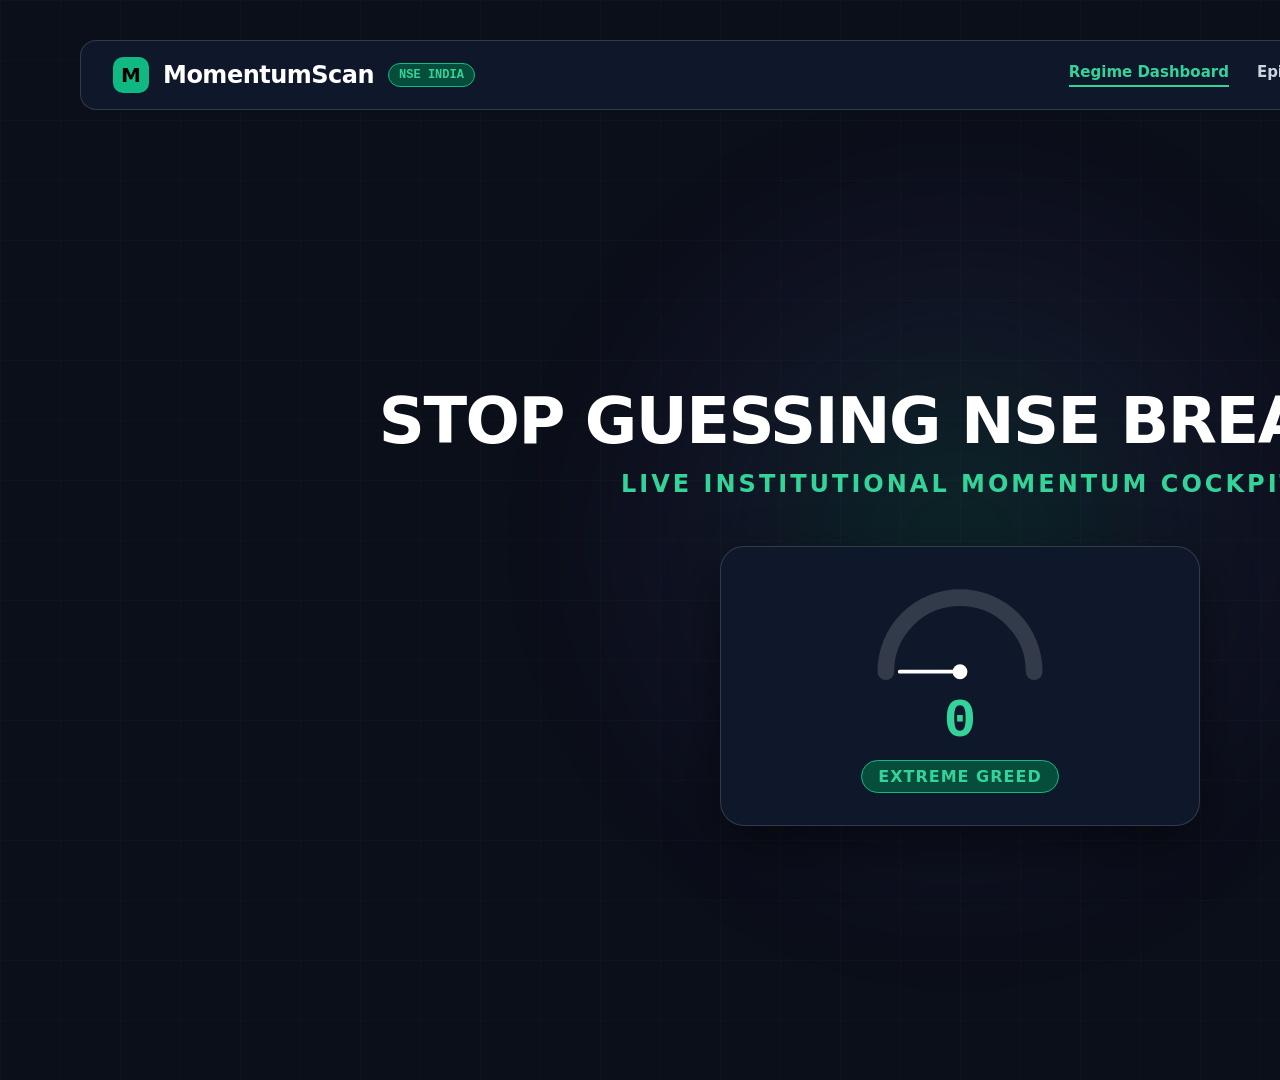
<file: brag-output/composition/index.html>
<!DOCTYPE html>
<html lang="en">
<head>
  <meta charset="UTF-8">
  <meta name="viewport" content="width=1920, height=1080, initial-scale=1.0">
  <title>MomentumScan Brag Video</title>
  <style>
    @font-face {
      font-family: 'Inter';
      font-style: normal;
      font-weight: 400 900;
      font-display: swap;
      src: local('Inter'), local('Inter-Regular'), system-ui, sans-serif;
    }

    * {
      box-sizing: border-box;
      margin: 0;
      padding: 0;
    }

    body {
      width: 1920px;
      height: 1080px;
      overflow: hidden;
      background: #0b0f19;
      color: #f8fafc;
      font-family: 'Inter', system-ui, sans-serif;
    }

    #app {
      width: 1920px;
      height: 1080px;
      position: relative;
      background: #0b0f19;
      overflow: hidden;
    }

    /* Ambient Background Effects */
    .bg-grid {
      position: absolute;
      inset: 0;
      background-image: 
        linear-gradient(to right, rgba(255, 255, 255, 0.03) 1px, transparent 1px),
        linear-gradient(to bottom, rgba(255, 255, 255, 0.03) 1px, transparent 1px);
      background-size: 60px 60px;
      opacity: 0.6;
    }

    .glow-aura {
      position: absolute;
      width: 800px;
      height: 800px;
      border-radius: 50%;
      background: radial-gradient(circle, rgba(16, 185, 129, 0.15) 0%, rgba(124, 58, 237, 0.05) 50%, transparent 70%);
      top: 50%;
      left: 50%;
      transform: translate(-50%, -50%);
      filter: blur(60px);
    }

    /* Header Nav Bar Mockup */
    .app-header {
      position: absolute;
      top: 40px;
      left: 80px;
      right: 80px;
      height: 70px;
      background: #0f172a;
      border: 1px solid rgba(255, 255, 255, 0.15);
      border-radius: 16px;
      display: flex;
      align-items: center;
      justify-content: space-between;
      padding: 0 32px;
      z-index: 10;
    }

    .logo-group {
      display: flex;
      align-items: center;
      gap: 14px;
    }

    .logo-icon {
      width: 36px;
      height: 36px;
      background: #10b981;
      border-radius: 10px;
      display: flex;
      align-items: center;
      justify-content: center;
      font-weight: 900;
      color: #000000;
      font-size: 20px;
    }

    .logo-text {
      font-size: 24px;
      font-weight: 800;
      letter-spacing: -0.5px;
      color: #ffffff;
    }

    .logo-badge {
      background: #064e3b;
      color: #34d399;
      border: 1px solid #10b981;
      padding: 4px 10px;
      border-radius: 20px;
      font-size: 12px;
      font-weight: 800;
      font-family: monospace;
    }

    .nav-items {
      display: flex;
      gap: 28px;
      font-size: 15px;
      font-weight: 700;
      color: #cbd5e1;
    }

    .nav-item.active {
      color: #34d399;
      border-bottom: 2px solid #34d399;
      padding-bottom: 4px;
    }

    /* Scene Containers */
    .scene {
      position: absolute;
      inset: 0;
      top: 130px;
      display: none;
      flex-direction: column;
      align-items: center;
      justify-content: center;
      padding: 40px 80px;
      opacity: 0;
      transform: scale(0.96);
      transition: opacity 0.4s ease-out, transform 0.4s ease-out;
    }

    .scene.active {
      display: flex;
      opacity: 1;
      transform: scale(1);
    }

    /* Scene 1: Hook & Speedometer */
    .hook-title {
      font-size: 64px;
      font-weight: 900;
      letter-spacing: -1.5px;
      margin-bottom: 12px;
      text-transform: uppercase;
      color: #ffffff;
      text-align: center;
    }

    .hook-subtitle {
      font-size: 24px;
      color: #34d399;
      font-weight: 800;
      margin-bottom: 48px;
      text-transform: uppercase;
      letter-spacing: 3px;
    }

    .dial-container {
      width: 480px;
      height: 280px;
      background: #0f172a;
      border: 1px solid rgba(255, 255, 255, 0.15);
      border-radius: 24px;
      padding: 32px;
      display: flex;
      flex-direction: column;
      align-items: center;
      position: relative;
      box-shadow: 0 20px 50px rgba(0, 0, 0, 0.5);
    }

    .dial-svg {
      width: 280px;
      height: 150px;
    }

    .dial-score {
      font-size: 54px;
      font-weight: 900;
      color: #34d399;
      font-family: monospace;
      margin-top: 10px;
    }

    .dial-label {
      background: #064e3b;
      color: #34d399;
      border: 1px solid #10b981;
      padding: 6px 16px;
      border-radius: 20px;
      font-size: 16px;
      font-weight: 800;
      letter-spacing: 1px;
      margin-top: 8px;
    }

    /* Scene 2: EP Screener & Bull Snort Scanner */
    .scene-grid {
      display: grid;
      grid-template-columns: 1fr 1fr;
      gap: 40px;
      width: 100%;
      max-width: 1500px;
    }

    .card {
      background: #0f172a;
      border: 1px solid rgba(255, 255, 255, 0.15);
      border-radius: 20px;
      padding: 32px;
      box-shadow: 0 16px 40px rgba(0, 0, 0, 0.4);
    }

    .card-title {
      font-size: 22px;
      font-weight: 800;
      color: #ffffff;
      margin-bottom: 20px;
      display: flex;
      align-items: center;
      justify-content: space-between;
    }

    .stock-row {
      display: flex;
      align-items: center;
      justify-content: space-between;
      padding: 16px;
      background: #1e293b;
      border-radius: 12px;
      margin-bottom: 12px;
      border-left: 4px solid #10b981;
    }

    .stock-symbol {
      font-weight: 800;
      font-size: 18px;
      font-family: monospace;
      color: #ffffff;
    }

    .stock-change {
      color: #34d399;
      font-weight: 800;
      font-size: 16px;
    }

    .tag-ep {
      background: #064e3b;
      color: #34d399;
      border: 1px solid #10b981;
      padding: 4px 10px;
      border-radius: 6px;
      font-size: 12px;
      font-weight: 800;
    }

    .volume-bar-item {
      margin-top: 16px;
    }

    .bar-label {
      display: flex;
      justify-content: space-between;
      font-size: 14px;
      font-weight: 700;
      margin-bottom: 6px;
      color: #f8fafc;
    }

    .bar-track {
      height: 14px;
      background: #1e293b;
      border-radius: 7px;
      overflow: hidden;
    }

    .bar-fill {
      height: 100%;
      border-radius: 7px;
    }

    .fill-blue { background: #3b82f6; width: 85%; }
    .fill-orange { background: #f97316; width: 22%; }
    .fill-green { background: #10b981; width: 92%; }

    /* Scene 3: EnsembleCast Multi-Model AI */
    .ai-card {
      width: 100%;
      max-width: 1200px;
      background: #0f172a;
      border: 1px solid rgba(16, 185, 129, 0.4);
      border-radius: 28px;
      padding: 48px;
      box-shadow: 0 25px 60px rgba(0, 0, 0, 0.6);
      text-align: center;
    }

    .ai-header-badge {
      display: inline-flex;
      align-items: center;
      gap: 8px;
      background: #3b0764;
      color: #e9d5ff;
      border: 1px solid #a855f7;
      padding: 6px 18px;
      border-radius: 20px;
      font-size: 14px;
      font-weight: 800;
      margin-bottom: 20px;
    }

    .ai-title {
      font-size: 42px;
      font-weight: 900;
      margin-bottom: 12px;
      letter-spacing: -1px;
      color: #ffffff;
    }

    .model-bar-container {
      margin: 36px 0;
    }

    .model-bar {
      height: 44px;
      background: #1e293b;
      border-radius: 12px;
      display: flex;
      overflow: hidden;
      border: 1px solid rgba(255, 255, 255, 0.15);
      font-weight: 900;
      font-size: 15px;
    }

    .segment-kronos { background: #c084fc; color: #000000; width: 45%; display: flex; align-items: center; justify-content: center; font-weight: 900; }
    .segment-prophet { background: #fb923c; color: #000000; width: 35%; display: flex; align-items: center; justify-content: center; font-weight: 900; }
    .segment-arima { background: #22d3ee; color: #000000; width: 20%; display: flex; align-items: center; justify-content: center; font-weight: 900; }

    .conviction-box {
      display: inline-flex;
      align-items: center;
      gap: 16px;
      background: #064e3b;
      border: 2px solid #10b981;
      padding: 16px 36px;
      border-radius: 16px;
    }

    .conviction-title {
      font-size: 24px;
      font-weight: 900;
      color: #34d399;
      letter-spacing: 1px;
    }

    .conviction-target {
      font-size: 24px;
      font-weight: 800;
      color: #ffffff;
      font-family: monospace;
    }

    /* Scene 4: Outro */
    .outro-card {
      text-align: center;
      display: flex;
      flex-direction: column;
      align-items: center;
    }

    .outro-logo-big {
      width: 100px;
      height: 100px;
      background: #10b981;
      border-radius: 28px;
      display: flex;
      align-items: center;
      justify-content: center;
      font-size: 56px;
      font-weight: 900;
      color: #000000;
      margin-bottom: 28px;
    }

    .outro-title {
      font-size: 72px;
      font-weight: 900;
      letter-spacing: -2px;
      margin-bottom: 16px;
      color: #ffffff;
    }

    .outro-subtitle {
      font-size: 28px;
      color: #cbd5e1;
      font-weight: 600;
      margin-bottom: 40px;
      max-width: 800px;
    }

    .cta-button {
      background: #10b981;
      color: #000000;
      font-size: 22px;
      font-weight: 900;
      padding: 18px 48px;
      border-radius: 14px;
      border: none;
      letter-spacing: 0.5px;
    }
  </style>
</head>
<body data-composition-id="brag-main" data-width="1920" data-height="1080" data-start="0" data-duration="18.0">

  <!-- Root Composition Container -->
  <div id="app">

    <!-- Audio track -->
    <audio id="bg-audio" data-start="0" src="assets/music/happy-beats-business-moves-vol-1-by-ende-dot-app.mp3"></audio>

    <!-- Ambient BG -->
    <div class="bg-grid"></div>
    <div class="glow-aura"></div>

    <!-- App Header -->
    <div class="app-header">
      <div class="logo-group">
        <div class="logo-icon">M</div>
        <div class="logo-text">MomentumScan</div>
        <div class="logo-badge">NSE INDIA</div>
      </div>
      <div class="nav-items">
        <div class="nav-item active">Regime Dashboard</div>
        <div class="nav-item">Episodic Pivots</div>
        <div class="nav-item">EnsembleCast AI</div>
        <div class="nav-item">Bull Snort</div>
        <div class="nav-item">RRG Rotation</div>
      </div>
    </div>

    <!-- Scene 1: Hook & Speedometer -->
    <div class="scene" id="scene-1">
      <div class="hook-title">Stop Guessing NSE Breakouts</div>
      <div class="hook-subtitle">Live Institutional Momentum Cockpit</div>
      
      <div class="dial-container">
        <svg class="dial-svg" viewBox="0 0 200 110">
          <path d="M 20 100 A 80 80 0 0 1 180 100" fill="none" stroke="rgba(255,255,255,0.15)" stroke-width="18" stroke-linecap="round"/>
          <path id="dial-arc" d="M 20 100 A 80 80 0 0 1 180 100" fill="none" stroke="#10b981" stroke-width="18" stroke-dasharray="251.2" stroke-dashoffset="251.2" stroke-linecap="round"/>
          <circle cx="100" cy="100" r="8" fill="#fff"/>
          <line id="dial-needle" x1="100" y1="100" x2="35" y2="100" stroke="#fff" stroke-width="4" stroke-linecap="round" style="transform-origin: 100px 100px;"/>
        </svg>
        <div class="dial-score" id="score-counter">0</div>
        <div class="dial-label">EXTREME GREED</div>
      </div>
    </div>

    <!-- Scene 2: EP Screener & Bull Snort Scanner -->
    <div class="scene" id="scene-2">
      <div class="scene-grid">
        <div class="card">
          <div class="card-title">
            <span>🚀 Episodic Pivot (EP) Screener</span>
            <span class="tag-ep">LIVE BREADTH</span>
          </div>
          <div class="stock-row">
            <div>
              <div class="stock-symbol">TATAMOTORS</div>
              <div style="font-size: 13px; color: #cbd5e1;">Volume 4.2x Avg • Post-Earnings Reprice</div>
            </div>
            <div style="text-align: right;">
              <div class="stock-change">+8.4%</div>
              <div class="tag-ep">EP TRIGGERED</div>
            </div>
          </div>
          <div class="stock-row">
            <div>
              <div class="stock-symbol">RELIANCE</div>
              <div style="font-size: 13px; color: #cbd5e1;">Stage 2 Breakout • Sugar Baby</div>
            </div>
            <div style="text-align: right;">
              <div class="stock-change">+4.1%</div>
              <div class="tag-ep">EP TRIGGERED</div>
            </div>
          </div>
        </div>

        <div class="card">
          <div class="card-title">
            <span>📈 Bull Snort Volume Scanner</span>
            <span style="font-size: 14px; color: #cbd5e1;">Institutional Flow</span>
          </div>
          <div class="volume-bar-item">
            <div class="bar-label">
              <span>Institutional Accumulation (Blue Bar)</span>
              <span style="color: #60a5fa;">85% Vol Surge</span>
            </div>
            <div class="bar-track"><div class="bar-fill fill-blue"></div></div>
          </div>
          <div class="volume-bar-item">
            <div class="bar-label">
              <span>Supply Dry-Up (Orange Bar)</span>
              <span style="color: #fb923c;">Low Vol Tight Base</span>
            </div>
            <div class="bar-track"><div class="bar-fill fill-orange"></div></div>
          </div>
          <div class="volume-bar-item">
            <div class="bar-label">
              <span>50-Day DMA Expansion</span>
              <span style="color: #34d399;">92% Conviction</span>
            </div>
            <div class="bar-track"><div class="bar-fill fill-green"></div></div>
          </div>
        </div>
      </div>
    </div>

    <!-- Scene 3: EnsembleCast AI Deep Dive -->
    <div class="scene" id="scene-3">
      <div class="ai-card">
        <div class="ai-header-badge">🧠 ENSEMBLECAST MULTI-MODEL PREDICTOR</div>
        <div class="ai-title">Kronos + Prophet + ARIMA Forecast</div>
        <p style="color: #cbd5e1; font-size: 18px;">Rolling MAPE-Weighted Deep Learning & Time-Series Ensemble</p>

        <div class="model-bar-container">
          <div style="display: flex; justify-content: space-between; margin-bottom: 8px; font-size: 14px; font-weight: 700; color: #cbd5e1;">
            <span>Kronos Deep Learning (45%)</span>
            <span>Meta Prophet (35%)</span>
            <span>ARIMA (20%)</span>
          </div>
          <div class="model-bar">
            <div class="segment-kronos">KRONOS AI</div>
            <div class="segment-prophet">PROPHET</div>
            <div class="segment-arima">ARIMA</div>
          </div>
        </div>

        <div class="conviction-box">
          <div class="conviction-title">⚡ HIGH CONVICTION SIGNAL</div>
          <div class="conviction-target">Target: +6.8% (5-Day Expected Move)</div>
        </div>
      </div>
    </div>

    <!-- Scene 4: Outro -->
    <div class="scene" id="scene-4">
      <div class="outro-card">
        <div class="outro-logo-big">M</div>
        <div class="outro-title">MomentumScan</div>
        <div class="outro-subtitle">Institutional-Grade Swing & Intraday Stock Screener for NSE India</div>
        <button class="cta-button">Launch Trading Cockpit</button>
      </div>
    </div>

  </div>

  <script>
    const scenes = [
      document.getElementById('scene-1'),
      document.getElementById('scene-2'),
      document.getElementById('scene-3'),
      document.getElementById('scene-4')
    ];

    function renderAtTime(elapsedSeconds) {
      if (elapsedSeconds < 4.0) {
        scenes.forEach((s, i) => s.classList.toggle('active', i === 0));
        const score = Math.min(84, Math.floor((elapsedSeconds / 3.0) * 84));
        document.getElementById('score-counter').innerText = score;
        
        const offset = 251.2 * (1 - Math.min(0.84, (elapsedSeconds / 3.0) * 0.84));
        document.getElementById('dial-arc').style.strokeDashoffset = offset;
        
        const angle = Math.min(151.2, (elapsedSeconds / 3.0) * 151.2);
        document.getElementById('dial-needle').style.transform = `rotate(${angle}deg)`;
      } else if (elapsedSeconds < 8.5) {
        scenes.forEach((s, i) => s.classList.toggle('active', i === 1));
      } else if (elapsedSeconds < 13.5) {
        scenes.forEach((s, i) => s.classList.toggle('active', i === 2));
      } else {
        scenes.forEach((s, i) => s.classList.toggle('active', i === 3));
      }
    }

    // Register Hyperframes timelines
    window.__timelines = window.__timelines || {};
    window.__timelines['brag-main'] = {
      duration: 18.0,
      seek: function(timeInSeconds) {
        renderAtTime(timeInSeconds);
      }
    };

    // Initial render at frame 0
    renderAtTime(0);
  </script>
</body>
</html>
</file>
